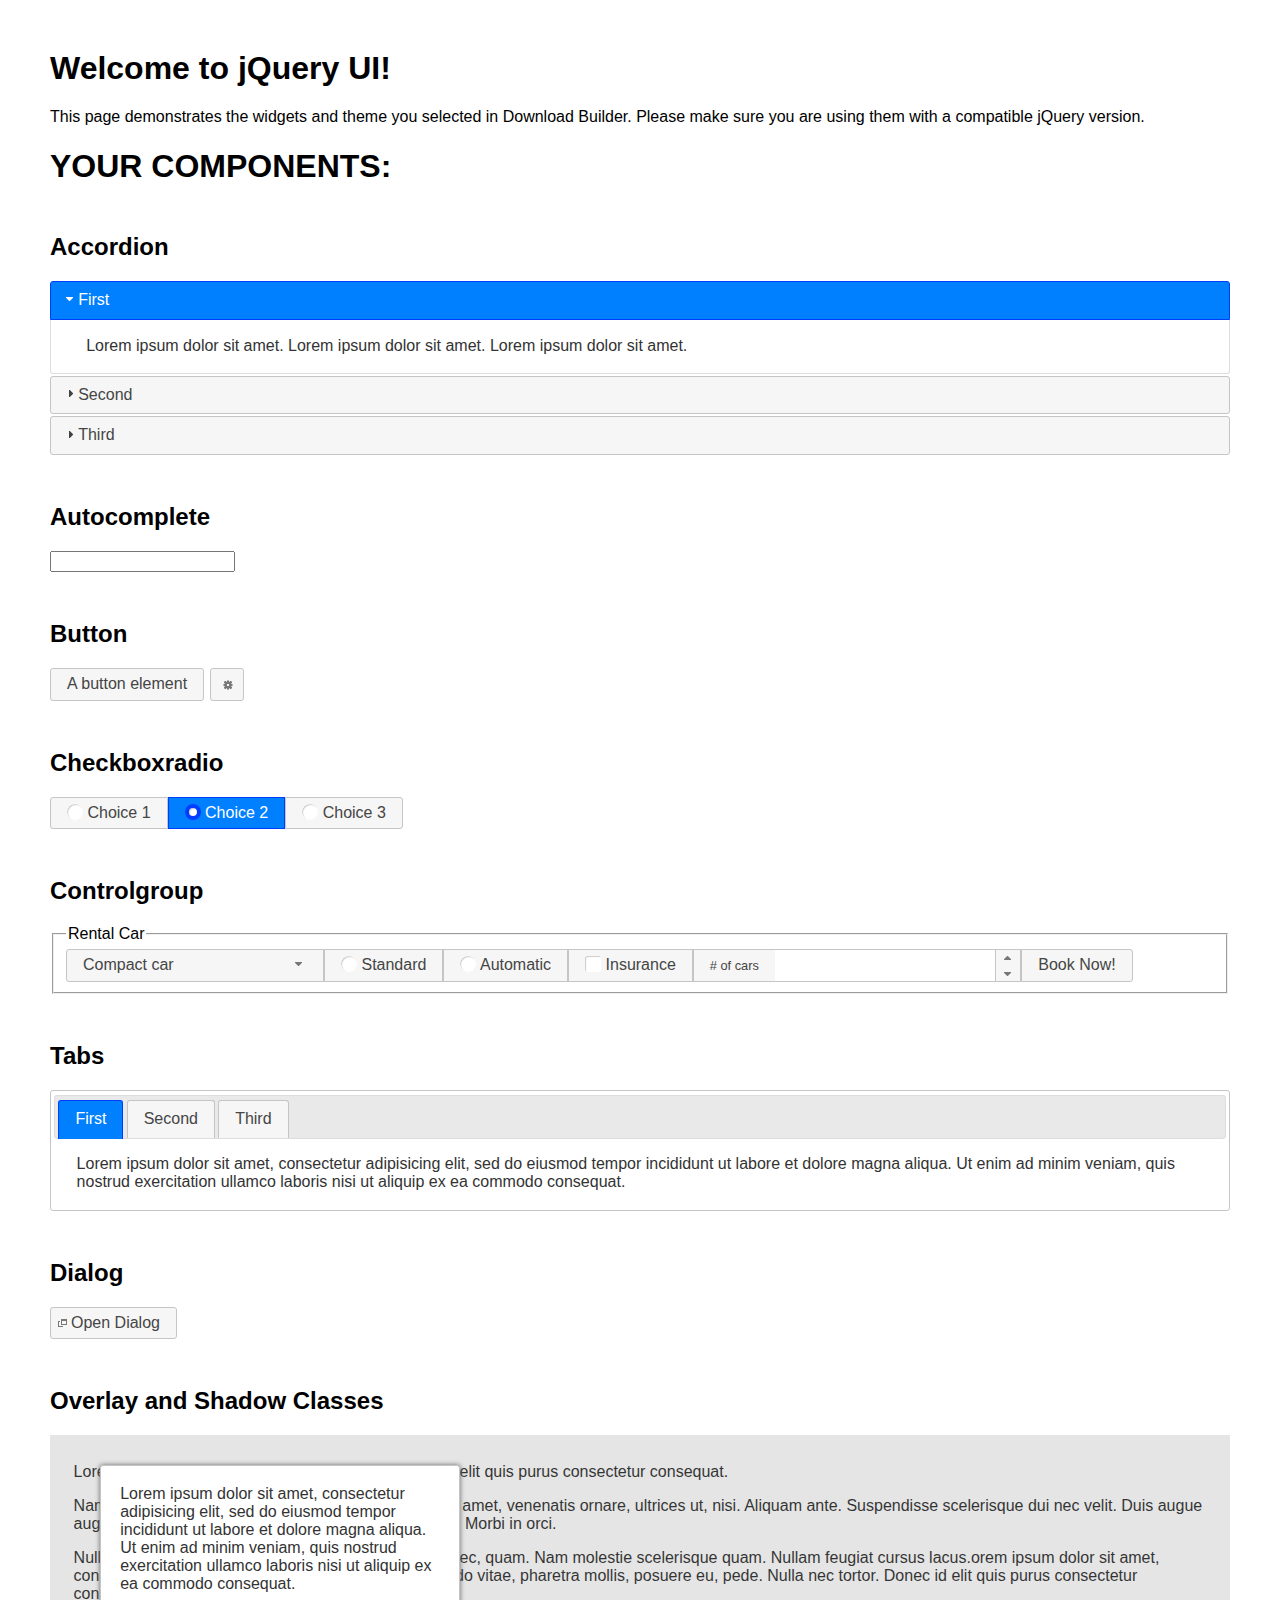
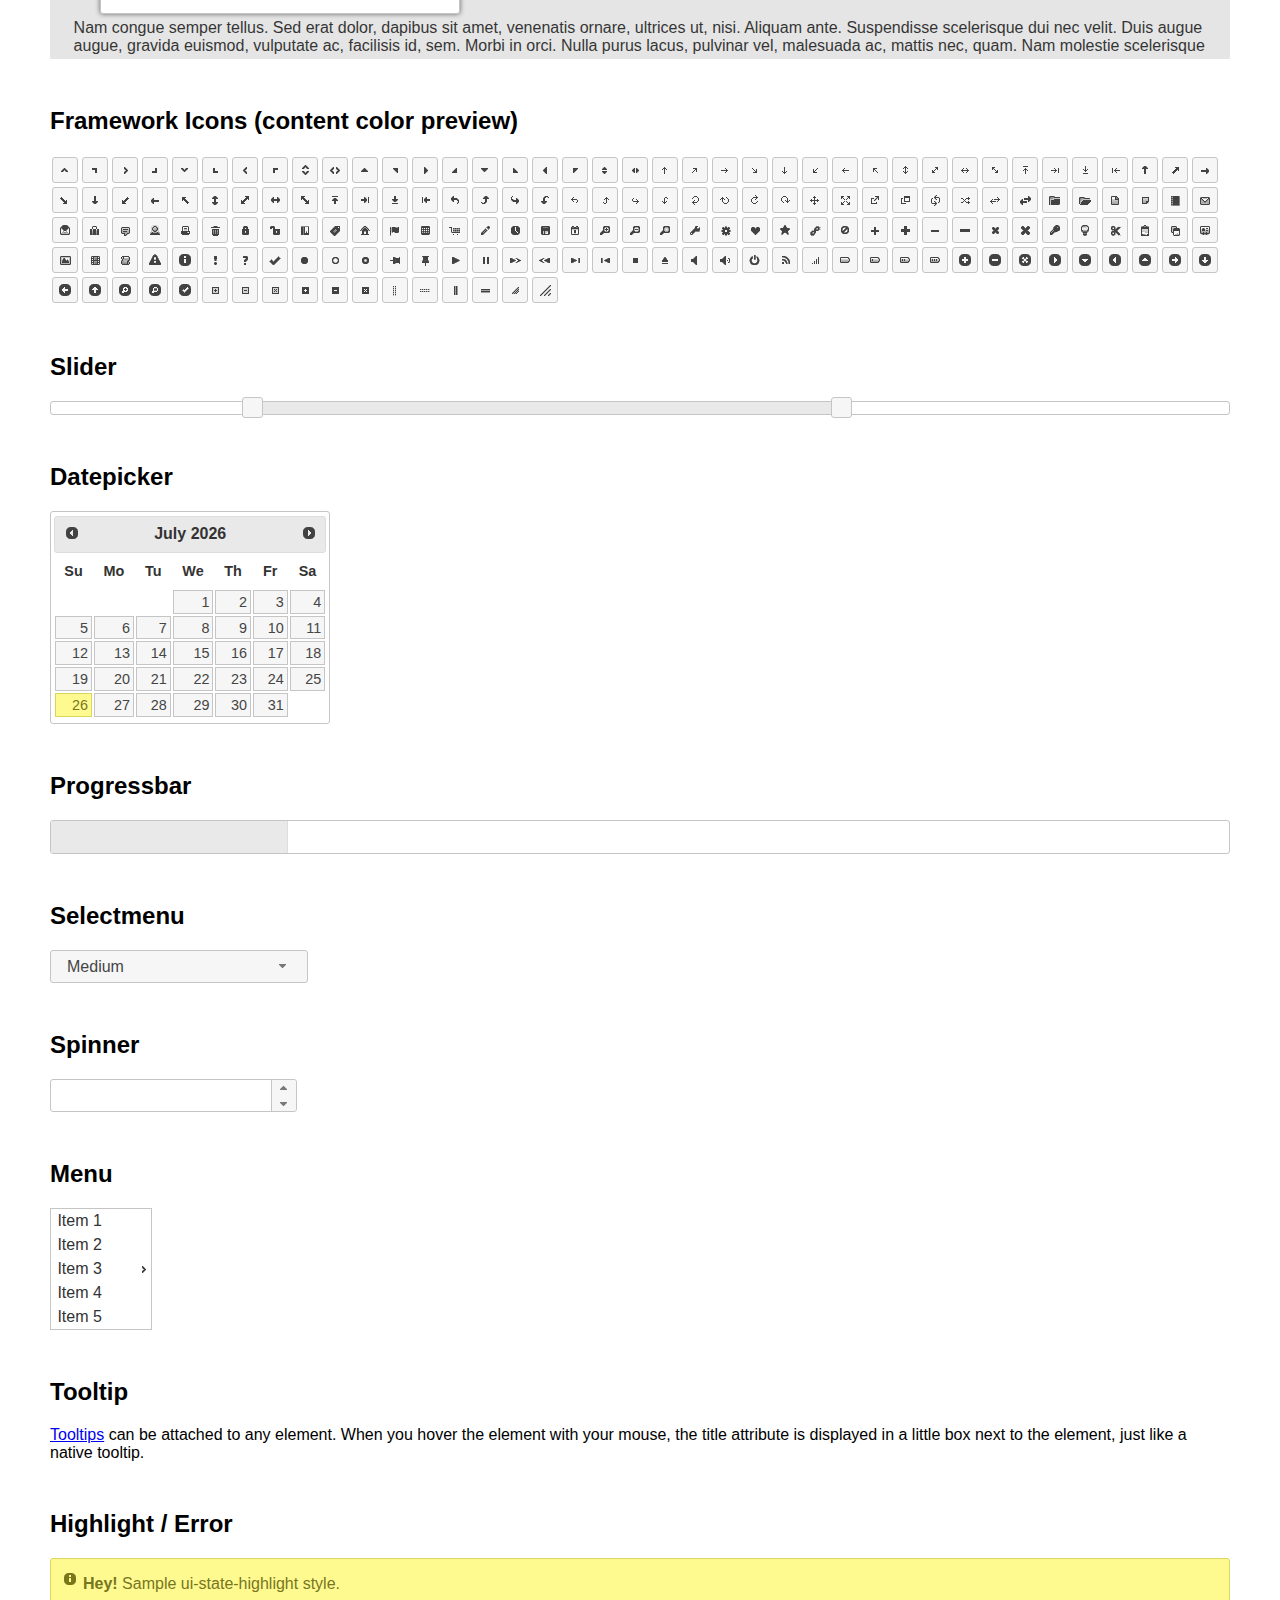
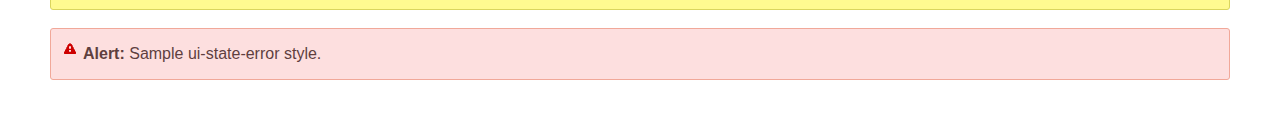
<file: js/jquery-ui-1.12.1/index.html>
<!doctype html>
<html lang="us">
<head>
	<meta charset="utf-8">
	<title>jQuery UI Example Page</title>
	<link href="jquery-ui.css" rel="stylesheet">
	<style>
	body{
		font-family: "Trebuchet MS", sans-serif;
		margin: 50px;
	}
	.demoHeaders {
		margin-top: 2em;
	}
	#dialog-link {
		padding: .4em 1em .4em 20px;
		text-decoration: none;
		position: relative;
	}
	#dialog-link span.ui-icon {
		margin: 0 5px 0 0;
		position: absolute;
		left: .2em;
		top: 50%;
		margin-top: -8px;
	}
	#icons {
		margin: 0;
		padding: 0;
	}
	#icons li {
		margin: 2px;
		position: relative;
		padding: 4px 0;
		cursor: pointer;
		float: left;
		list-style: none;
	}
	#icons span.ui-icon {
		float: left;
		margin: 0 4px;
	}
	.fakewindowcontain .ui-widget-overlay {
		position: absolute;
	}
	select {
		width: 200px;
	}
	</style>
</head>
<body>

<h1>Welcome to jQuery UI!</h1>

<div class="ui-widget">
	<p>This page demonstrates the widgets and theme you selected in Download Builder. Please make sure you are using them with a compatible jQuery version.</p>
</div>

<h1>YOUR COMPONENTS:</h1>

<!-- Accordion -->
<h2 class="demoHeaders">Accordion</h2>
<div id="accordion">
	<h3>First</h3>
	<div>Lorem ipsum dolor sit amet. Lorem ipsum dolor sit amet. Lorem ipsum dolor sit amet.</div>
	<h3>Second</h3>
	<div>Phasellus mattis tincidunt nibh.</div>
	<h3>Third</h3>
	<div>Nam dui erat, auctor a, dignissim quis.</div>
</div>

<!-- Autocomplete -->
<h2 class="demoHeaders">Autocomplete</h2>
<div>
	<input id="autocomplete" title="type &quot;a&quot;">
</div>

<!-- Button -->
<h2 class="demoHeaders">Button</h2>
<button id="button">A button element</button>
<button id="button-icon">An icon-only button</button>

<!-- Checkboxradio -->
<h2 class="demoHeaders">Checkboxradio</h2>
<form style="margin-top: 1em;">
	<div id="radioset">
		<input type="radio" id="radio1" name="radio"><label for="radio1">Choice 1</label>
		<input type="radio" id="radio2" name="radio" checked="checked"><label for="radio2">Choice 2</label>
		<input type="radio" id="radio3" name="radio"><label for="radio3">Choice 3</label>
	</div>
</form>

<!-- Controlgroup -->
<h2 class="demoHeaders">Controlgroup</h2>
<fieldset>
	<legend>Rental Car</legend>
	<div id="controlgroup">
		<select id="car-type">
			<option>Compact car</option>
			<option>Midsize car</option>
			<option>Full size car</option>
			<option>SUV</option>
			<option>Luxury</option>
			<option>Truck</option>
			<option>Van</option>
		</select>
		<label for="transmission-standard">Standard</label>
		<input type="radio" name="transmission" id="transmission-standard">
		<label for="transmission-automatic">Automatic</label>
		<input type="radio" name="transmission" id="transmission-automatic">
		<label for="insurance">Insurance</label>
		<input type="checkbox" name="insurance" id="insurance">
		<label for="horizontal-spinner" class="ui-controlgroup-label"># of cars</label>
		<input id="horizontal-spinner" class="ui-spinner-input">
		<button>Book Now!</button>
	</div>
</fieldset>

<!-- Tabs -->
<h2 class="demoHeaders">Tabs</h2>
<div id="tabs">
	<ul>
		<li><a href="#tabs-1">First</a></li>
		<li><a href="#tabs-2">Second</a></li>
		<li><a href="#tabs-3">Third</a></li>
	</ul>
	<div id="tabs-1">Lorem ipsum dolor sit amet, consectetur adipisicing elit, sed do eiusmod tempor incididunt ut labore et dolore magna aliqua. Ut enim ad minim veniam, quis nostrud exercitation ullamco laboris nisi ut aliquip ex ea commodo consequat.</div>
	<div id="tabs-2">Phasellus mattis tincidunt nibh. Cras orci urna, blandit id, pretium vel, aliquet ornare, felis. Maecenas scelerisque sem non nisl. Fusce sed lorem in enim dictum bibendum.</div>
	<div id="tabs-3">Nam dui erat, auctor a, dignissim quis, sollicitudin eu, felis. Pellentesque nisi urna, interdum eget, sagittis et, consequat vestibulum, lacus. Mauris porttitor ullamcorper augue.</div>
</div>

<h2 class="demoHeaders">Dialog</h2>
<p>
	<button id="dialog-link" class="ui-button ui-corner-all ui-widget">
		<span class="ui-icon ui-icon-newwin"></span>Open Dialog
	</button>
</p>

<h2 class="demoHeaders">Overlay and Shadow Classes</h2>
<div style="position: relative; width: 96%; height: 200px; padding:1% 2%; overflow:hidden;" class="fakewindowcontain">
	<p>Lorem ipsum dolor sit amet,  Nulla nec tortor. Donec id elit quis purus consectetur consequat. </p><p>Nam congue semper tellus. Sed erat dolor, dapibus sit amet, venenatis ornare, ultrices ut, nisi. Aliquam ante. Suspendisse scelerisque dui nec velit. Duis augue augue, gravida euismod, vulputate ac, facilisis id, sem. Morbi in orci. </p><p>Nulla purus lacus, pulvinar vel, malesuada ac, mattis nec, quam. Nam molestie scelerisque quam. Nullam feugiat cursus lacus.orem ipsum dolor sit amet, consectetur adipiscing elit. Donec libero risus, commodo vitae, pharetra mollis, posuere eu, pede. Nulla nec tortor. Donec id elit quis purus consectetur consequat. </p><p>Nam congue semper tellus. Sed erat dolor, dapibus sit amet, venenatis ornare, ultrices ut, nisi. Aliquam ante. Suspendisse scelerisque dui nec velit. Duis augue augue, gravida euismod, vulputate ac, facilisis id, sem. Morbi in orci. Nulla purus lacus, pulvinar vel, malesuada ac, mattis nec, quam. Nam molestie scelerisque quam. </p><p>Nullam feugiat cursus lacus.orem ipsum dolor sit amet, consectetur adipiscing elit. Donec libero risus, commodo vitae, pharetra mollis, posuere eu, pede. Nulla nec tortor. Donec id elit quis purus consectetur consequat. Nam congue semper tellus. Sed erat dolor, dapibus sit amet, venenatis ornare, ultrices ut, nisi. Aliquam ante. </p><p>Suspendisse scelerisque dui nec velit. Duis augue augue, gravida euismod, vulputate ac, facilisis id, sem. Morbi in orci. Nulla purus lacus, pulvinar vel, malesuada ac, mattis nec, quam. Nam molestie scelerisque quam. Nullam feugiat cursus lacus.orem ipsum dolor sit amet, consectetur adipiscing elit. Donec libero risus, commodo vitae, pharetra mollis, posuere eu, pede. Nulla nec tortor. Donec id elit quis purus consectetur consequat. Nam congue semper tellus. Sed erat dolor, dapibus sit amet, venenatis ornare, ultrices ut, nisi. </p>

	<!-- ui-dialog -->
	<div class="ui-widget-overlay ui-front"></div>
	<div style="position: absolute; width: 320px; left: 50px; top: 30px; padding: 1.2em" class="ui-widget ui-front ui-widget-content ui-corner-all ui-widget-shadow">
		Lorem ipsum dolor sit amet, consectetur adipisicing elit, sed do eiusmod tempor incididunt ut labore et dolore magna aliqua. Ut enim ad minim veniam, quis nostrud exercitation ullamco laboris nisi ut aliquip ex ea commodo consequat.
	</div>

</div>

<!-- ui-dialog -->
<div id="dialog" title="Dialog Title">
	<p>Lorem ipsum dolor sit amet, consectetur adipisicing elit, sed do eiusmod tempor incididunt ut labore et dolore magna aliqua. Ut enim ad minim veniam, quis nostrud exercitation ullamco laboris nisi ut aliquip ex ea commodo consequat.</p>
</div>


<h2 class="demoHeaders">Framework Icons (content color preview)</h2>
<ul id="icons" class="ui-widget ui-helper-clearfix">
	<li class="ui-state-default ui-corner-all" title=".ui-icon-caret-1-n"><span class="ui-icon ui-icon-caret-1-n"></span></li>
	<li class="ui-state-default ui-corner-all" title=".ui-icon-caret-1-ne"><span class="ui-icon ui-icon-caret-1-ne"></span></li>
	<li class="ui-state-default ui-corner-all" title=".ui-icon-caret-1-e"><span class="ui-icon ui-icon-caret-1-e"></span></li>
	<li class="ui-state-default ui-corner-all" title=".ui-icon-caret-1-se"><span class="ui-icon ui-icon-caret-1-se"></span></li>
	<li class="ui-state-default ui-corner-all" title=".ui-icon-caret-1-s"><span class="ui-icon ui-icon-caret-1-s"></span></li>
	<li class="ui-state-default ui-corner-all" title=".ui-icon-caret-1-sw"><span class="ui-icon ui-icon-caret-1-sw"></span></li>
	<li class="ui-state-default ui-corner-all" title=".ui-icon-caret-1-w"><span class="ui-icon ui-icon-caret-1-w"></span></li>
	<li class="ui-state-default ui-corner-all" title=".ui-icon-caret-1-nw"><span class="ui-icon ui-icon-caret-1-nw"></span></li>
	<li class="ui-state-default ui-corner-all" title=".ui-icon-caret-2-n-s"><span class="ui-icon ui-icon-caret-2-n-s"></span></li>
	<li class="ui-state-default ui-corner-all" title=".ui-icon-caret-2-e-w"><span class="ui-icon ui-icon-caret-2-e-w"></span></li>
	<li class="ui-state-default ui-corner-all" title=".ui-icon-triangle-1-n"><span class="ui-icon ui-icon-triangle-1-n"></span></li>
	<li class="ui-state-default ui-corner-all" title=".ui-icon-triangle-1-ne"><span class="ui-icon ui-icon-triangle-1-ne"></span></li>
	<li class="ui-state-default ui-corner-all" title=".ui-icon-triangle-1-e"><span class="ui-icon ui-icon-triangle-1-e"></span></li>
	<li class="ui-state-default ui-corner-all" title=".ui-icon-triangle-1-se"><span class="ui-icon ui-icon-triangle-1-se"></span></li>
	<li class="ui-state-default ui-corner-all" title=".ui-icon-triangle-1-s"><span class="ui-icon ui-icon-triangle-1-s"></span></li>
	<li class="ui-state-default ui-corner-all" title=".ui-icon-triangle-1-sw"><span class="ui-icon ui-icon-triangle-1-sw"></span></li>
	<li class="ui-state-default ui-corner-all" title=".ui-icon-triangle-1-w"><span class="ui-icon ui-icon-triangle-1-w"></span></li>
	<li class="ui-state-default ui-corner-all" title=".ui-icon-triangle-1-nw"><span class="ui-icon ui-icon-triangle-1-nw"></span></li>
	<li class="ui-state-default ui-corner-all" title=".ui-icon-triangle-2-n-s"><span class="ui-icon ui-icon-triangle-2-n-s"></span></li>
	<li class="ui-state-default ui-corner-all" title=".ui-icon-triangle-2-e-w"><span class="ui-icon ui-icon-triangle-2-e-w"></span></li>
	<li class="ui-state-default ui-corner-all" title=".ui-icon-arrow-1-n"><span class="ui-icon ui-icon-arrow-1-n"></span></li>
	<li class="ui-state-default ui-corner-all" title=".ui-icon-arrow-1-ne"><span class="ui-icon ui-icon-arrow-1-ne"></span></li>
	<li class="ui-state-default ui-corner-all" title=".ui-icon-arrow-1-e"><span class="ui-icon ui-icon-arrow-1-e"></span></li>
	<li class="ui-state-default ui-corner-all" title=".ui-icon-arrow-1-se"><span class="ui-icon ui-icon-arrow-1-se"></span></li>
	<li class="ui-state-default ui-corner-all" title=".ui-icon-arrow-1-s"><span class="ui-icon ui-icon-arrow-1-s"></span></li>
	<li class="ui-state-default ui-corner-all" title=".ui-icon-arrow-1-sw"><span class="ui-icon ui-icon-arrow-1-sw"></span></li>
	<li class="ui-state-default ui-corner-all" title=".ui-icon-arrow-1-w"><span class="ui-icon ui-icon-arrow-1-w"></span></li>
	<li class="ui-state-default ui-corner-all" title=".ui-icon-arrow-1-nw"><span class="ui-icon ui-icon-arrow-1-nw"></span></li>
	<li class="ui-state-default ui-corner-all" title=".ui-icon-arrow-2-n-s"><span class="ui-icon ui-icon-arrow-2-n-s"></span></li>
	<li class="ui-state-default ui-corner-all" title=".ui-icon-arrow-2-ne-sw"><span class="ui-icon ui-icon-arrow-2-ne-sw"></span></li>
	<li class="ui-state-default ui-corner-all" title=".ui-icon-arrow-2-e-w"><span class="ui-icon ui-icon-arrow-2-e-w"></span></li>
	<li class="ui-state-default ui-corner-all" title=".ui-icon-arrow-2-se-nw"><span class="ui-icon ui-icon-arrow-2-se-nw"></span></li>
	<li class="ui-state-default ui-corner-all" title=".ui-icon-arrowstop-1-n"><span class="ui-icon ui-icon-arrowstop-1-n"></span></li>
	<li class="ui-state-default ui-corner-all" title=".ui-icon-arrowstop-1-e"><span class="ui-icon ui-icon-arrowstop-1-e"></span></li>
	<li class="ui-state-default ui-corner-all" title=".ui-icon-arrowstop-1-s"><span class="ui-icon ui-icon-arrowstop-1-s"></span></li>
	<li class="ui-state-default ui-corner-all" title=".ui-icon-arrowstop-1-w"><span class="ui-icon ui-icon-arrowstop-1-w"></span></li>
	<li class="ui-state-default ui-corner-all" title=".ui-icon-arrowthick-1-n"><span class="ui-icon ui-icon-arrowthick-1-n"></span></li>
	<li class="ui-state-default ui-corner-all" title=".ui-icon-arrowthick-1-ne"><span class="ui-icon ui-icon-arrowthick-1-ne"></span></li>
	<li class="ui-state-default ui-corner-all" title=".ui-icon-arrowthick-1-e"><span class="ui-icon ui-icon-arrowthick-1-e"></span></li>
	<li class="ui-state-default ui-corner-all" title=".ui-icon-arrowthick-1-se"><span class="ui-icon ui-icon-arrowthick-1-se"></span></li>
	<li class="ui-state-default ui-corner-all" title=".ui-icon-arrowthick-1-s"><span class="ui-icon ui-icon-arrowthick-1-s"></span></li>
	<li class="ui-state-default ui-corner-all" title=".ui-icon-arrowthick-1-sw"><span class="ui-icon ui-icon-arrowthick-1-sw"></span></li>
	<li class="ui-state-default ui-corner-all" title=".ui-icon-arrowthick-1-w"><span class="ui-icon ui-icon-arrowthick-1-w"></span></li>
	<li class="ui-state-default ui-corner-all" title=".ui-icon-arrowthick-1-nw"><span class="ui-icon ui-icon-arrowthick-1-nw"></span></li>
	<li class="ui-state-default ui-corner-all" title=".ui-icon-arrowthick-2-n-s"><span class="ui-icon ui-icon-arrowthick-2-n-s"></span></li>
	<li class="ui-state-default ui-corner-all" title=".ui-icon-arrowthick-2-ne-sw"><span class="ui-icon ui-icon-arrowthick-2-ne-sw"></span></li>
	<li class="ui-state-default ui-corner-all" title=".ui-icon-arrowthick-2-e-w"><span class="ui-icon ui-icon-arrowthick-2-e-w"></span></li>
	<li class="ui-state-default ui-corner-all" title=".ui-icon-arrowthick-2-se-nw"><span class="ui-icon ui-icon-arrowthick-2-se-nw"></span></li>
	<li class="ui-state-default ui-corner-all" title=".ui-icon-arrowthickstop-1-n"><span class="ui-icon ui-icon-arrowthickstop-1-n"></span></li>
	<li class="ui-state-default ui-corner-all" title=".ui-icon-arrowthickstop-1-e"><span class="ui-icon ui-icon-arrowthickstop-1-e"></span></li>
	<li class="ui-state-default ui-corner-all" title=".ui-icon-arrowthickstop-1-s"><span class="ui-icon ui-icon-arrowthickstop-1-s"></span></li>
	<li class="ui-state-default ui-corner-all" title=".ui-icon-arrowthickstop-1-w"><span class="ui-icon ui-icon-arrowthickstop-1-w"></span></li>
	<li class="ui-state-default ui-corner-all" title=".ui-icon-arrowreturnthick-1-w"><span class="ui-icon ui-icon-arrowreturnthick-1-w"></span></li>
	<li class="ui-state-default ui-corner-all" title=".ui-icon-arrowreturnthick-1-n"><span class="ui-icon ui-icon-arrowreturnthick-1-n"></span></li>
	<li class="ui-state-default ui-corner-all" title=".ui-icon-arrowreturnthick-1-e"><span class="ui-icon ui-icon-arrowreturnthick-1-e"></span></li>
	<li class="ui-state-default ui-corner-all" title=".ui-icon-arrowreturnthick-1-s"><span class="ui-icon ui-icon-arrowreturnthick-1-s"></span></li>
	<li class="ui-state-default ui-corner-all" title=".ui-icon-arrowreturn-1-w"><span class="ui-icon ui-icon-arrowreturn-1-w"></span></li>
	<li class="ui-state-default ui-corner-all" title=".ui-icon-arrowreturn-1-n"><span class="ui-icon ui-icon-arrowreturn-1-n"></span></li>
	<li class="ui-state-default ui-corner-all" title=".ui-icon-arrowreturn-1-e"><span class="ui-icon ui-icon-arrowreturn-1-e"></span></li>
	<li class="ui-state-default ui-corner-all" title=".ui-icon-arrowreturn-1-s"><span class="ui-icon ui-icon-arrowreturn-1-s"></span></li>
	<li class="ui-state-default ui-corner-all" title=".ui-icon-arrowrefresh-1-w"><span class="ui-icon ui-icon-arrowrefresh-1-w"></span></li>
	<li class="ui-state-default ui-corner-all" title=".ui-icon-arrowrefresh-1-n"><span class="ui-icon ui-icon-arrowrefresh-1-n"></span></li>
	<li class="ui-state-default ui-corner-all" title=".ui-icon-arrowrefresh-1-e"><span class="ui-icon ui-icon-arrowrefresh-1-e"></span></li>
	<li class="ui-state-default ui-corner-all" title=".ui-icon-arrowrefresh-1-s"><span class="ui-icon ui-icon-arrowrefresh-1-s"></span></li>
	<li class="ui-state-default ui-corner-all" title=".ui-icon-arrow-4"><span class="ui-icon ui-icon-arrow-4"></span></li>
	<li class="ui-state-default ui-corner-all" title=".ui-icon-arrow-4-diag"><span class="ui-icon ui-icon-arrow-4-diag"></span></li>
	<li class="ui-state-default ui-corner-all" title=".ui-icon-extlink"><span class="ui-icon ui-icon-extlink"></span></li>
	<li class="ui-state-default ui-corner-all" title=".ui-icon-newwin"><span class="ui-icon ui-icon-newwin"></span></li>
	<li class="ui-state-default ui-corner-all" title=".ui-icon-refresh"><span class="ui-icon ui-icon-refresh"></span></li>
	<li class="ui-state-default ui-corner-all" title=".ui-icon-shuffle"><span class="ui-icon ui-icon-shuffle"></span></li>
	<li class="ui-state-default ui-corner-all" title=".ui-icon-transfer-e-w"><span class="ui-icon ui-icon-transfer-e-w"></span></li>
	<li class="ui-state-default ui-corner-all" title=".ui-icon-transferthick-e-w"><span class="ui-icon ui-icon-transferthick-e-w"></span></li>
	<li class="ui-state-default ui-corner-all" title=".ui-icon-folder-collapsed"><span class="ui-icon ui-icon-folder-collapsed"></span></li>
	<li class="ui-state-default ui-corner-all" title=".ui-icon-folder-open"><span class="ui-icon ui-icon-folder-open"></span></li>
	<li class="ui-state-default ui-corner-all" title=".ui-icon-document"><span class="ui-icon ui-icon-document"></span></li>
	<li class="ui-state-default ui-corner-all" title=".ui-icon-document-b"><span class="ui-icon ui-icon-document-b"></span></li>
	<li class="ui-state-default ui-corner-all" title=".ui-icon-note"><span class="ui-icon ui-icon-note"></span></li>
	<li class="ui-state-default ui-corner-all" title=".ui-icon-mail-closed"><span class="ui-icon ui-icon-mail-closed"></span></li>
	<li class="ui-state-default ui-corner-all" title=".ui-icon-mail-open"><span class="ui-icon ui-icon-mail-open"></span></li>
	<li class="ui-state-default ui-corner-all" title=".ui-icon-suitcase"><span class="ui-icon ui-icon-suitcase"></span></li>
	<li class="ui-state-default ui-corner-all" title=".ui-icon-comment"><span class="ui-icon ui-icon-comment"></span></li>
	<li class="ui-state-default ui-corner-all" title=".ui-icon-person"><span class="ui-icon ui-icon-person"></span></li>
	<li class="ui-state-default ui-corner-all" title=".ui-icon-print"><span class="ui-icon ui-icon-print"></span></li>
	<li class="ui-state-default ui-corner-all" title=".ui-icon-trash"><span class="ui-icon ui-icon-trash"></span></li>
	<li class="ui-state-default ui-corner-all" title=".ui-icon-locked"><span class="ui-icon ui-icon-locked"></span></li>
	<li class="ui-state-default ui-corner-all" title=".ui-icon-unlocked"><span class="ui-icon ui-icon-unlocked"></span></li>
	<li class="ui-state-default ui-corner-all" title=".ui-icon-bookmark"><span class="ui-icon ui-icon-bookmark"></span></li>
	<li class="ui-state-default ui-corner-all" title=".ui-icon-tag"><span class="ui-icon ui-icon-tag"></span></li>
	<li class="ui-state-default ui-corner-all" title=".ui-icon-home"><span class="ui-icon ui-icon-home"></span></li>
	<li class="ui-state-default ui-corner-all" title=".ui-icon-flag"><span class="ui-icon ui-icon-flag"></span></li>
	<li class="ui-state-default ui-corner-all" title=".ui-icon-calculator"><span class="ui-icon ui-icon-calculator"></span></li>
	<li class="ui-state-default ui-corner-all" title=".ui-icon-cart"><span class="ui-icon ui-icon-cart"></span></li>
	<li class="ui-state-default ui-corner-all" title=".ui-icon-pencil"><span class="ui-icon ui-icon-pencil"></span></li>
	<li class="ui-state-default ui-corner-all" title=".ui-icon-clock"><span class="ui-icon ui-icon-clock"></span></li>
	<li class="ui-state-default ui-corner-all" title=".ui-icon-disk"><span class="ui-icon ui-icon-disk"></span></li>
	<li class="ui-state-default ui-corner-all" title=".ui-icon-calendar"><span class="ui-icon ui-icon-calendar"></span></li>
	<li class="ui-state-default ui-corner-all" title=".ui-icon-zoomin"><span class="ui-icon ui-icon-zoomin"></span></li>
	<li class="ui-state-default ui-corner-all" title=".ui-icon-zoomout"><span class="ui-icon ui-icon-zoomout"></span></li>
	<li class="ui-state-default ui-corner-all" title=".ui-icon-search"><span class="ui-icon ui-icon-search"></span></li>
	<li class="ui-state-default ui-corner-all" title=".ui-icon-wrench"><span class="ui-icon ui-icon-wrench"></span></li>
	<li class="ui-state-default ui-corner-all" title=".ui-icon-gear"><span class="ui-icon ui-icon-gear"></span></li>
	<li class="ui-state-default ui-corner-all" title=".ui-icon-heart"><span class="ui-icon ui-icon-heart"></span></li>
	<li class="ui-state-default ui-corner-all" title=".ui-icon-star"><span class="ui-icon ui-icon-star"></span></li>
	<li class="ui-state-default ui-corner-all" title=".ui-icon-link"><span class="ui-icon ui-icon-link"></span></li>
	<li class="ui-state-default ui-corner-all" title=".ui-icon-cancel"><span class="ui-icon ui-icon-cancel"></span></li>
	<li class="ui-state-default ui-corner-all" title=".ui-icon-plus"><span class="ui-icon ui-icon-plus"></span></li>
	<li class="ui-state-default ui-corner-all" title=".ui-icon-plusthick"><span class="ui-icon ui-icon-plusthick"></span></li>
	<li class="ui-state-default ui-corner-all" title=".ui-icon-minus"><span class="ui-icon ui-icon-minus"></span></li>
	<li class="ui-state-default ui-corner-all" title=".ui-icon-minusthick"><span class="ui-icon ui-icon-minusthick"></span></li>
	<li class="ui-state-default ui-corner-all" title=".ui-icon-close"><span class="ui-icon ui-icon-close"></span></li>
	<li class="ui-state-default ui-corner-all" title=".ui-icon-closethick"><span class="ui-icon ui-icon-closethick"></span></li>
	<li class="ui-state-default ui-corner-all" title=".ui-icon-key"><span class="ui-icon ui-icon-key"></span></li>
	<li class="ui-state-default ui-corner-all" title=".ui-icon-lightbulb"><span class="ui-icon ui-icon-lightbulb"></span></li>
	<li class="ui-state-default ui-corner-all" title=".ui-icon-scissors"><span class="ui-icon ui-icon-scissors"></span></li>
	<li class="ui-state-default ui-corner-all" title=".ui-icon-clipboard"><span class="ui-icon ui-icon-clipboard"></span></li>
	<li class="ui-state-default ui-corner-all" title=".ui-icon-copy"><span class="ui-icon ui-icon-copy"></span></li>
	<li class="ui-state-default ui-corner-all" title=".ui-icon-contact"><span class="ui-icon ui-icon-contact"></span></li>
	<li class="ui-state-default ui-corner-all" title=".ui-icon-image"><span class="ui-icon ui-icon-image"></span></li>
	<li class="ui-state-default ui-corner-all" title=".ui-icon-video"><span class="ui-icon ui-icon-video"></span></li>
	<li class="ui-state-default ui-corner-all" title=".ui-icon-script"><span class="ui-icon ui-icon-script"></span></li>
	<li class="ui-state-default ui-corner-all" title=".ui-icon-alert"><span class="ui-icon ui-icon-alert"></span></li>
	<li class="ui-state-default ui-corner-all" title=".ui-icon-info"><span class="ui-icon ui-icon-info"></span></li>
	<li class="ui-state-default ui-corner-all" title=".ui-icon-notice"><span class="ui-icon ui-icon-notice"></span></li>
	<li class="ui-state-default ui-corner-all" title=".ui-icon-help"><span class="ui-icon ui-icon-help"></span></li>
	<li class="ui-state-default ui-corner-all" title=".ui-icon-check"><span class="ui-icon ui-icon-check"></span></li>
	<li class="ui-state-default ui-corner-all" title=".ui-icon-bullet"><span class="ui-icon ui-icon-bullet"></span></li>
	<li class="ui-state-default ui-corner-all" title=".ui-icon-radio-off"><span class="ui-icon ui-icon-radio-off"></span></li>
	<li class="ui-state-default ui-corner-all" title=".ui-icon-radio-on"><span class="ui-icon ui-icon-radio-on"></span></li>
	<li class="ui-state-default ui-corner-all" title=".ui-icon-pin-w"><span class="ui-icon ui-icon-pin-w"></span></li>
	<li class="ui-state-default ui-corner-all" title=".ui-icon-pin-s"><span class="ui-icon ui-icon-pin-s"></span></li>
	<li class="ui-state-default ui-corner-all" title=".ui-icon-play"><span class="ui-icon ui-icon-play"></span></li>
	<li class="ui-state-default ui-corner-all" title=".ui-icon-pause"><span class="ui-icon ui-icon-pause"></span></li>
	<li class="ui-state-default ui-corner-all" title=".ui-icon-seek-next"><span class="ui-icon ui-icon-seek-next"></span></li>
	<li class="ui-state-default ui-corner-all" title=".ui-icon-seek-prev"><span class="ui-icon ui-icon-seek-prev"></span></li>
	<li class="ui-state-default ui-corner-all" title=".ui-icon-seek-end"><span class="ui-icon ui-icon-seek-end"></span></li>
	<li class="ui-state-default ui-corner-all" title=".ui-icon-seek-first"><span class="ui-icon ui-icon-seek-first"></span></li>
	<li class="ui-state-default ui-corner-all" title=".ui-icon-stop"><span class="ui-icon ui-icon-stop"></span></li>
	<li class="ui-state-default ui-corner-all" title=".ui-icon-eject"><span class="ui-icon ui-icon-eject"></span></li>
	<li class="ui-state-default ui-corner-all" title=".ui-icon-volume-off"><span class="ui-icon ui-icon-volume-off"></span></li>
	<li class="ui-state-default ui-corner-all" title=".ui-icon-volume-on"><span class="ui-icon ui-icon-volume-on"></span></li>
	<li class="ui-state-default ui-corner-all" title=".ui-icon-power"><span class="ui-icon ui-icon-power"></span></li>
	<li class="ui-state-default ui-corner-all" title=".ui-icon-signal-diag"><span class="ui-icon ui-icon-signal-diag"></span></li>
	<li class="ui-state-default ui-corner-all" title=".ui-icon-signal"><span class="ui-icon ui-icon-signal"></span></li>
	<li class="ui-state-default ui-corner-all" title=".ui-icon-battery-0"><span class="ui-icon ui-icon-battery-0"></span></li>
	<li class="ui-state-default ui-corner-all" title=".ui-icon-battery-1"><span class="ui-icon ui-icon-battery-1"></span></li>
	<li class="ui-state-default ui-corner-all" title=".ui-icon-battery-2"><span class="ui-icon ui-icon-battery-2"></span></li>
	<li class="ui-state-default ui-corner-all" title=".ui-icon-battery-3"><span class="ui-icon ui-icon-battery-3"></span></li>
	<li class="ui-state-default ui-corner-all" title=".ui-icon-circle-plus"><span class="ui-icon ui-icon-circle-plus"></span></li>
	<li class="ui-state-default ui-corner-all" title=".ui-icon-circle-minus"><span class="ui-icon ui-icon-circle-minus"></span></li>
	<li class="ui-state-default ui-corner-all" title=".ui-icon-circle-close"><span class="ui-icon ui-icon-circle-close"></span></li>
	<li class="ui-state-default ui-corner-all" title=".ui-icon-circle-triangle-e"><span class="ui-icon ui-icon-circle-triangle-e"></span></li>
	<li class="ui-state-default ui-corner-all" title=".ui-icon-circle-triangle-s"><span class="ui-icon ui-icon-circle-triangle-s"></span></li>
	<li class="ui-state-default ui-corner-all" title=".ui-icon-circle-triangle-w"><span class="ui-icon ui-icon-circle-triangle-w"></span></li>
	<li class="ui-state-default ui-corner-all" title=".ui-icon-circle-triangle-n"><span class="ui-icon ui-icon-circle-triangle-n"></span></li>
	<li class="ui-state-default ui-corner-all" title=".ui-icon-circle-arrow-e"><span class="ui-icon ui-icon-circle-arrow-e"></span></li>
	<li class="ui-state-default ui-corner-all" title=".ui-icon-circle-arrow-s"><span class="ui-icon ui-icon-circle-arrow-s"></span></li>
	<li class="ui-state-default ui-corner-all" title=".ui-icon-circle-arrow-w"><span class="ui-icon ui-icon-circle-arrow-w"></span></li>
	<li class="ui-state-default ui-corner-all" title=".ui-icon-circle-arrow-n"><span class="ui-icon ui-icon-circle-arrow-n"></span></li>
	<li class="ui-state-default ui-corner-all" title=".ui-icon-circle-zoomin"><span class="ui-icon ui-icon-circle-zoomin"></span></li>
	<li class="ui-state-default ui-corner-all" title=".ui-icon-circle-zoomout"><span class="ui-icon ui-icon-circle-zoomout"></span></li>
	<li class="ui-state-default ui-corner-all" title=".ui-icon-circle-check"><span class="ui-icon ui-icon-circle-check"></span></li>
	<li class="ui-state-default ui-corner-all" title=".ui-icon-circlesmall-plus"><span class="ui-icon ui-icon-circlesmall-plus"></span></li>
	<li class="ui-state-default ui-corner-all" title=".ui-icon-circlesmall-minus"><span class="ui-icon ui-icon-circlesmall-minus"></span></li>
	<li class="ui-state-default ui-corner-all" title=".ui-icon-circlesmall-close"><span class="ui-icon ui-icon-circlesmall-close"></span></li>
	<li class="ui-state-default ui-corner-all" title=".ui-icon-squaresmall-plus"><span class="ui-icon ui-icon-squaresmall-plus"></span></li>
	<li class="ui-state-default ui-corner-all" title=".ui-icon-squaresmall-minus"><span class="ui-icon ui-icon-squaresmall-minus"></span></li>
	<li class="ui-state-default ui-corner-all" title=".ui-icon-squaresmall-close"><span class="ui-icon ui-icon-squaresmall-close"></span></li>
	<li class="ui-state-default ui-corner-all" title=".ui-icon-grip-dotted-vertical"><span class="ui-icon ui-icon-grip-dotted-vertical"></span></li>
	<li class="ui-state-default ui-corner-all" title=".ui-icon-grip-dotted-horizontal"><span class="ui-icon ui-icon-grip-dotted-horizontal"></span></li>
	<li class="ui-state-default ui-corner-all" title=".ui-icon-grip-solid-vertical"><span class="ui-icon ui-icon-grip-solid-vertical"></span></li>
	<li class="ui-state-default ui-corner-all" title=".ui-icon-grip-solid-horizontal"><span class="ui-icon ui-icon-grip-solid-horizontal"></span></li>
	<li class="ui-state-default ui-corner-all" title=".ui-icon-gripsmall-diagonal-se"><span class="ui-icon ui-icon-gripsmall-diagonal-se"></span></li>
	<li class="ui-state-default ui-corner-all" title=".ui-icon-grip-diagonal-se"><span class="ui-icon ui-icon-grip-diagonal-se"></span></li>
</ul>

<!-- Slider -->
<h2 class="demoHeaders">Slider</h2>
<div id="slider"></div>

<!-- Datepicker -->
<h2 class="demoHeaders">Datepicker</h2>
<div id="datepicker"></div>

<!-- Progressbar -->
<h2 class="demoHeaders">Progressbar</h2>
<div id="progressbar"></div>

<!-- Progressbar -->
<h2 class="demoHeaders">Selectmenu</h2>
<select id="selectmenu">
	<option>Slower</option>
	<option>Slow</option>
	<option selected="selected">Medium</option>
	<option>Fast</option>
	<option>Faster</option>
</select>

<!-- Spinner -->
<h2 class="demoHeaders">Spinner</h2>
<input id="spinner">

<!-- Menu -->
<h2 class="demoHeaders">Menu</h2>
<ul style="width:100px;" id="menu">
	<li><div>Item 1</div></li>
	<li><div>Item 2</div></li>
	<li><div>Item 3</div>
		<ul>
			<li><div>Item 3-1</div></li>
			<li><div>Item 3-2</div></li>
			<li><div>Item 3-3</div></li>
			<li><div>Item 3-4</div></li>
			<li><div>Item 3-5</div></li>
		</ul>
	</li>
	<li><div>Item 4</div></li>
	<li><div>Item 5</div></li>
</ul>

<!-- Tooltip -->
<h2 class="demoHeaders">Tooltip</h2>
<p id="tooltip">
	<a href="#" title="That&apos;s what this widget is">Tooltips</a> can be attached to any element. When you hover
the element with your mouse, the title attribute is displayed in a little box next to the element, just like a native tooltip.
</p>

<!-- Highlight / Error -->
<h2 class="demoHeaders">Highlight / Error</h2>
<div class="ui-widget">
	<div class="ui-state-highlight ui-corner-all" style="margin-top: 20px; padding: 0 .7em;">
		<p><span class="ui-icon ui-icon-info" style="float: left; margin-right: .3em;"></span>
		<strong>Hey!</strong> Sample ui-state-highlight style.</p>
	</div>
</div>
<br>
<div class="ui-widget">
	<div class="ui-state-error ui-corner-all" style="padding: 0 .7em;">
		<p><span class="ui-icon ui-icon-alert" style="float: left; margin-right: .3em;"></span>
		<strong>Alert:</strong> Sample ui-state-error style.</p>
	</div>
</div>

<script src="external/jquery/jquery.js"></script>
<script src="jquery-ui.js"></script>
<script>
$( "#accordion" ).accordion();

var availableTags = [
	"ActionScript",
	"AppleScript",
	"Asp",
	"BASIC",
	"C",
	"C++",
	"Clojure",
	"COBOL",
	"ColdFusion",
	"Erlang",
	"Fortran",
	"Groovy",
	"Haskell",
	"Java",
	"JavaScript",
	"Lisp",
	"Perl",
	"PHP",
	"Python",
	"Ruby",
	"Scala",
	"Scheme"
];
$( "#autocomplete" ).autocomplete({
	source: availableTags
});

$( "#button" ).button();
$( "#button-icon" ).button({
	icon: "ui-icon-gear",
	showLabel: false
});

$( "#radioset" ).buttonset();

$( "#controlgroup" ).controlgroup();

$( "#tabs" ).tabs();

$( "#dialog" ).dialog({
	autoOpen: false,
	width: 400,
	buttons: [
		{
			text: "Ok",
			click: function() {
				$( this ).dialog( "close" );
			}
		},
		{
			text: "Cancel",
			click: function() {
				$( this ).dialog( "close" );
			}
		}
	]
});

// Link to open the dialog
$( "#dialog-link" ).click(function( event ) {
	$( "#dialog" ).dialog( "open" );
	event.preventDefault();
});

$( "#datepicker" ).datepicker({
	inline: true
});

$( "#slider" ).slider({
	range: true,
	values: [ 17, 67 ]
});

$( "#progressbar" ).progressbar({
	value: 20
});

$( "#spinner" ).spinner();

$( "#menu" ).menu();

$( "#tooltip" ).tooltip();

$( "#selectmenu" ).selectmenu();

// Hover states on the static widgets
$( "#dialog-link, #icons li" ).hover(
	function() {
		$( this ).addClass( "ui-state-hover" );
	},
	function() {
		$( this ).removeClass( "ui-state-hover" );
	}
);
</script>
</body>
</html>
</file>
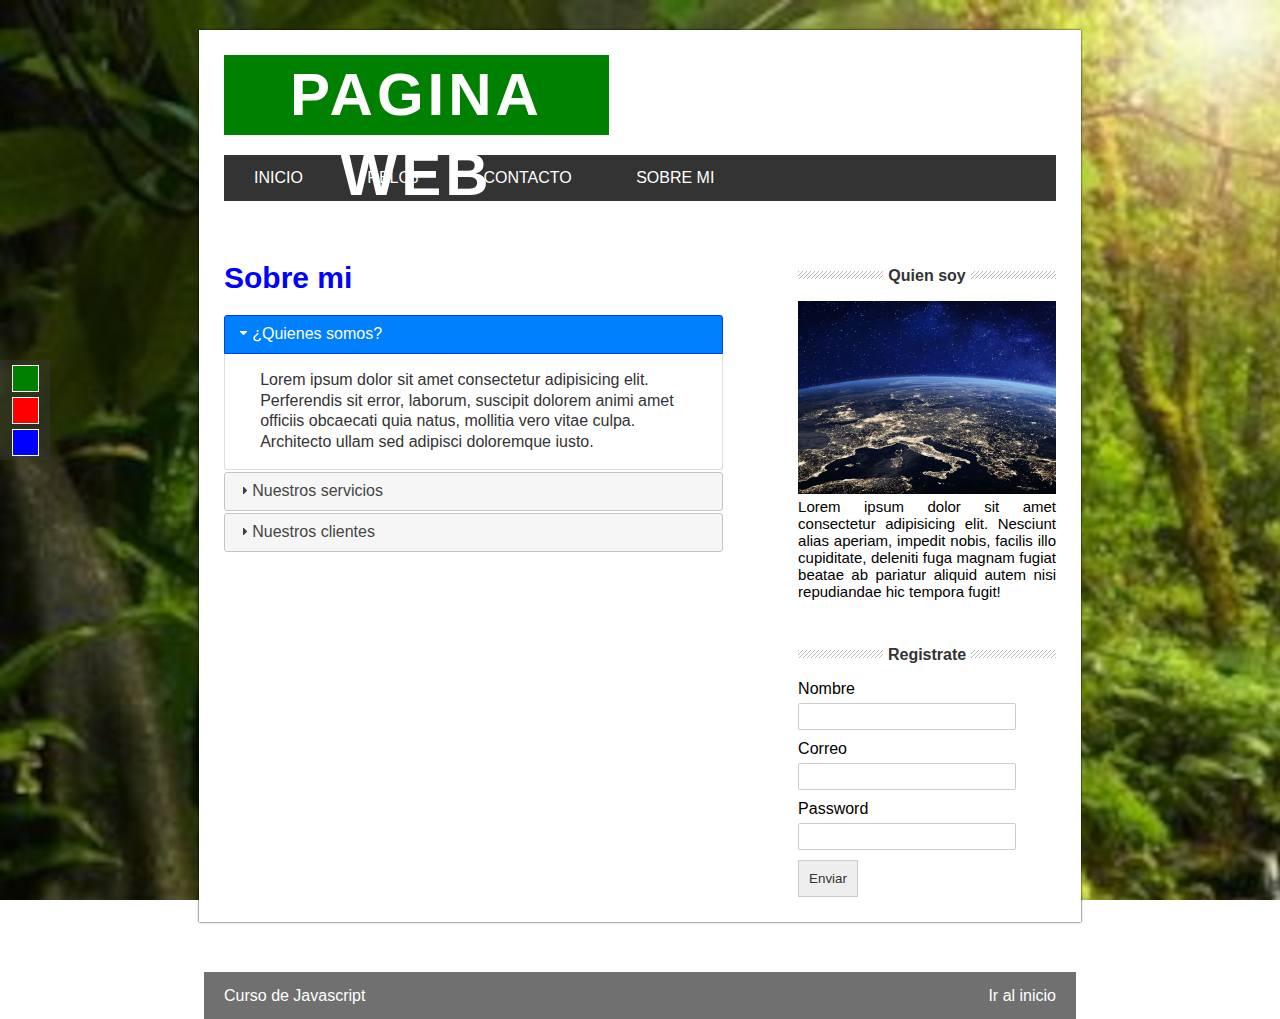
<file: about.html>
<!DOCTYPE html>
<html lang="es">
  <head>
    <meta charset="UTF-8" />
    <meta http-equiv="X-UA-Compatible" content="IE=edge" />
    <meta name="viewport" content="width=device-width, initial-scale=1.0" />
    <title>pagina web</title>
    <!--css-->
    <link rel="stylesheet" href="css/styles.css" type="text/css" />
    <link id="theme" rel="stylesheet" href="css/green.css" type="text/css" />
    <!--jquery-->
    <script src="https://ajax.googleapis.com/ajax/libs/jquery/3.1.1/jquery.min.js"></script>
    <link rel="stylesheet" href="js/jquery-ui-1.12.1/jquery-ui.min.css" />
    <link
      rel="stylesheet"
      href="js/jquery-ui-1.12.1/jquery-ui.structure.min.css"
    />
    <link rel="stylesheet" href="js/jquery-ui-1.12.1/jquery-ui.theme.min.css" />
    <script
      type="text/javascript"
      src="js/jquery-ui-1.12.1/jquery-ui.min.js"
    ></script>
    <!--scripts-->
    <script type="text/javascript" src="js/main.js"></script>
  </head>
  <body>
    <div id="selector-theme">
      <div id="to-green"></div>
      <div id="to-red"></div>
      <div id="to-blue"></div>
    </div>
    <section id="global">
      <!--contenido inicial-->
      <header>
        <div id="logo">
          <h1>Pagina web</h1>
        </div>
        <div class="clearfix"></div>
        <nav id="menu">
          <ul>
            <li><a href="index.html">Inicio</a></li>
            <li><a href="reloj.html">Reloj</a></li>
            <li><a href="contact.html">Contacto</a></li>
            <li><a href="about.html">Sobre mi</a></li>
          </ul>
        </nav>
      </header>

      <section id="content">
        <div id="box">
          <!--cargar acordeon-->
          <h2>Sobre mi</h2>
          <div id="acordeon">
            <h3>¿Quienes somos?</h3>
            <div>
              <p>
                Lorem ipsum dolor sit amet consectetur adipisicing elit.
                Perferendis sit error, laborum, suscipit dolorem animi amet
                officiis obcaecati quia natus, mollitia vero vitae culpa.
                Architecto ullam sed adipisci doloremque iusto.
              </p>
            </div>
            <h3>Nuestros servicios</h3>
            <div>
              <p>
                Lorem ipsum dolor sit amet consectetur adipisicing elit.
                Perferendis sit error, laborum, suscipit dolorem animi amet
                officiis obcaecati quia natus, mollitia vero vitae culpa.
                Architecto ullam sed adipisci doloremque iusto.
              </p>
            </div>
            <h3>Nuestros clientes</h3>
            <div>
              <p>
                Lorem ipsum dolor sit amet consectetur adipisicing elit.
                Perferendis sit error, laborum, suscipit dolorem animi amet
                officiis obcaecati quia natus, mollitia vero vitae culpa.
                Architecto ullam sed adipisci doloremque iusto.
              </p>
            </div>
          </div>
        </div>
        <aside id="sidebar">
          <div class="about">
            <h4><span>Quien soy</span></h4>
            <img src="img/caracol.jpg" />
            <p>
              Lorem ipsum dolor sit amet consectetur adipisicing elit. Nesciunt
              alias aperiam, impedit nobis, facilis illo cupiditate, deleniti
              fuga magnam fugiat beatae ab pariatur aliquid autem nisi
              repudiandae hic tempora fugit!
            </p>
          </div>
          <div id="login">
            <h4><span>Registrate</span></h4>
            <form>
              <label for="name"> Nombre </label>
              <input type="text" name="name" id="form_name" />
              <label for="name"> Correo </label>
              <input type="text" name="email" />
              <label for="password"> Password </label>
              <input type="password" name="password" />
              <input type="submit" value="Enviar" />
            </form>
          </div>
        </aside>
        <div class="clearfix"></div>
      </section>
    </section>
    <footer>
      Curso de Javascript
      <a href="#" class="subir">Ir al inicio</a>
    </footer>
  </body>
</html>
</file>
<file: css/styles.css>
* {
  margin: 0px;
  padding: 0px;
  list-style: none;
}

.clearfix {
  float: none;
  clear: both;
}
#global {
  width: 65%;
  margin: 0px auto;
  margin-top: 30px;
  padding: 25px;
  background: white;
  box-shadow: 0px 0px 2px black;
}

#logo {
  font-family: Verdana, Arial;
  font-size: 30px;
  letter-spacing: 4px;
  line-height: 80px;
  color: white;
  text-align: center;
  width: 385px;
  height: 80px;
  margin-bottom: 20px;
  float: left;
  text-transform: uppercase;
}

#menu {
  font-family: Helvetica, Arial;
  background: #333;
  width: 100%;
  text-transform: uppercase;
  margin-bottom: 20px;
}

#menu ul {
  line-height: 46px;
  list-style: none;
}

#menu ul li {
  height: 46px;
  display: inline-block;
  transition: all 300ms;
  -webkit-transition: all 300ms;
  -moz-transition: all 300ms;
  -ms-transition: all 300ms;
  -o-transition: all 300ms;
}

#menu a {
  display: block;
  color: white;
  text-decoration: none;
  padding-left: 30px;
  padding-right: 30px;
}

#posts {
  width: 60%;
  float: left;
  font-family: Helvetica, Arial;
}

.post {
  padding: 7px;
}

h2 {
  font-family: Helvetica, Arial;
  font-size: 30px;
  color: blue;
}

.post .date {
  display: block;
  color: gray;
  margin-top: 5px;
}

.post p {
  margin-top: 10px;
  margin-bottom: 20px;
  line-height: 20px;
  text-align: justify;
}

.button-more {
  font-size: 14px;
  text-align: center;
  display: block;
  padding: 15px;
  color: white;
  text-decoration: none;
  margin-top: 10px;
  width: 70px;

  margin-bottom: 20px;
}

#sidebar {
  font-family: Helvetica, Arial;
  width: 31%;
  float: right;
}

#sidebar h4 {
  margin-top: 50px;
  margin-bottom: 20px;
  text-align: center;
  line-height: 10px;
  color: #333;
  background: url("../img/lines.png") repeat-x;
}

#sidebar h4 span {
  background: white;
  padding: 5px;
}

#sidebar img {
  width: 100%;
}

#sidebar p {
  font-size: 15px;
  text-align: justify;
}

form input[type="text"],
form input[type="password"],
form input[type="email"],
form input[type="number"],
select {
  padding: 5px;
  border-radius: 2px;
  -webkit-border-radius: 2px;
  -moz-border-radius: 2px;
  -ms-border-radius: 2px;
  -o-border-radius: 2px;
  border: 1px solid #ccc;
  width: 80%;
  margin-bottom: 10px;
  margin-top: 5px;
}

form input[type="submit"] {
  background: #eee;
  padding: 10px;
  border: 1px solid #ccc;
  color: #333;
  cursor: pointer;
}

footer {
  font-family: Helvetica, Arial;
  color: white;
  height: 47px;
  background: rgba(51, 51, 51, 0.7);
  margin: 0px auto;
  width: 65%;
  padding-left: 20px;
  padding-right: 20px;
  margin-top: 50px;
  line-height: 47px;
}

.bx-wrapper,
.bx-viewport {
  height: 250px !important;
}

#selector-theme {
  position: fixed;
  top: 40%;
  background: rgba(51, 51, 51, 0.5);
  width: 50px;
  height: 100px;
}

#to-green,
#to-red,
#to-blue {
  width: 25px;
  height: 25px;
  border: 1px solid white;
  display: block;
  margin: 0px auto;
  margin-top: 5px;
  margin-bottom: 5px;
  cursor: pointer;
}

#to-green {
  background: green;
}
#to-red {
  background: red;
}
#to-blue {
  background: blue;
}

.subir {
  color: white;
  text-decoration: none;
  display: block;
  float: right;
}

#box {
  width: 60%;
  float: left;
  margin-top: 40px;
}

#acordeon {
  margin-top: 20px;
}

#reloj {
  font-size: 40px;
  font-weight: bold;
  font-family: Helvetica, Arial;
  color: #333;
  border: 5px dashed #333;
  width: 30%;
  padding: 30px;
  margin: 0px auto;
}

#form_contact {
  width: 50%;
  margin-top: 15px;
  font-family: Helvetica, Arial;
}

#form_contact label {
  display: block;
  width: 100%;
  margin-top: 5px;
}

.form-error {
  font-size: 11px;
  background: red;
  color: white;
  padding: 10px;
  width: 100%;
}
</file>
<file: css/green.css>
body{
    background: url(../img/hojas.jpg);
   background-attachment: fixed;
 
}

#logo{
  
    background:green;
   
}

#menu ul li:hover{
    background: green;
}

.button{
  
    background: green;

}
</file>
